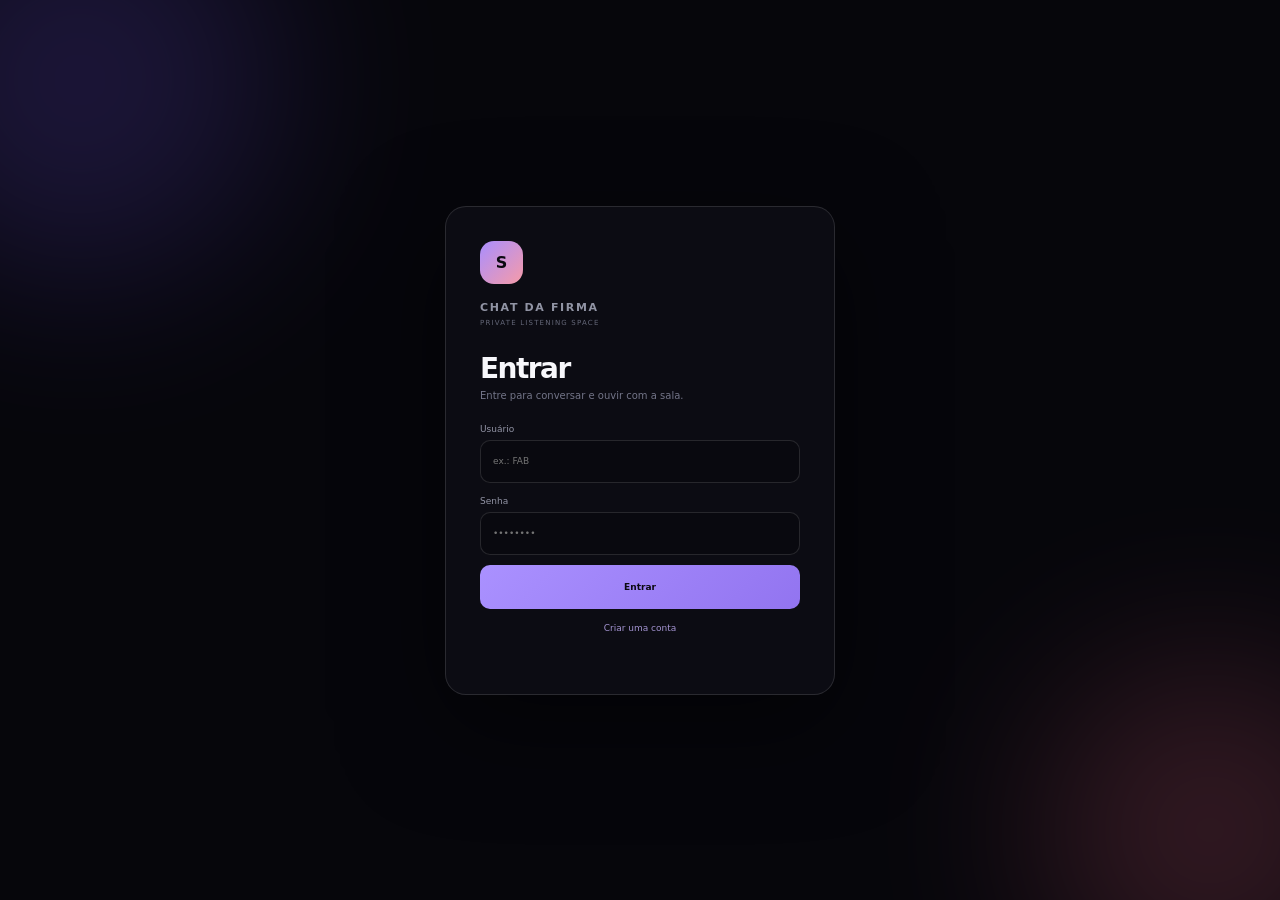
<file: public/index.html>
<!doctype html>
<html lang="pt-BR">
<head>
  <meta charset="UTF-8">
  <meta name="viewport" content="width=device-width, initial-scale=1.0">
  <meta name="theme-color" content="#08090d">
  <title>Nova guia</title>
  <link rel="stylesheet" href="style.css">
</head>
<body>
  <div id="toast-stack" class="toast-stack"></div>

  <div id="auth" class="auth-screen">
    <div class="auth-glow glow-a"></div><div class="auth-glow glow-b"></div>
    <div class="auth-card">
      <div class="logo-mark">S</div>
      <div class="brand"><span id="auth-site-name">CHAT DA FIRMA</span></div>
      <div class="auth-kicker">PRIVATE LISTENING SPACE</div>
      <h1 id="auth-title">Entrar</h1>
      <p id="auth-subtitle">Entre para conversar e ouvir música com a sala.</p>
      <label>Usuário<input id="auth-user" autocomplete="username" maxlength="30" placeholder="ex.: FAB"></label>
      <label>Senha<input id="auth-pass" type="password" autocomplete="current-password" maxlength="120" placeholder="••••••••"></label>
      <button id="auth-submit" class="primary big">Entrar</button>
      <button id="auth-toggle" class="text-button">Criar uma conta</button>
      <div id="auth-error" class="form-error"></div>
    </div>
  </div>

  <div id="room-modal" class="overlay hidden"><div class="modal">
    <button class="modal-close" id="room-close" aria-label="Fechar">×</button>
    <div class="kicker">NOVO ESPAÇO</div><h2>Criar sala</h2><p>Um lugar separado para conversar e ouvir junto.</p>
    <label>Nome da sala<input id="room-name" maxlength="30" placeholder="after-hours"></label>
    <div class="field-label">Cor da sala</div>
    <div id="accent-picker" class="accent-picker"></div>
    <label class="check-row"><input id="room-private" type="checkbox"><span></span> Sala protegida por senha</label>
    <label id="room-pass-wrap" class="hidden">Senha<input id="room-pass" type="password" maxlength="80" placeholder="mínimo 4 caracteres"></label>
    <div class="modal-actions"><button id="room-create" class="primary">Criar sala</button></div>
    <div id="room-error" class="form-error"></div>
  </div></div>

  <div id="password-modal" class="overlay hidden"><div class="modal small-modal">
    <button class="modal-close" id="password-close" aria-label="Fechar">×</button>
    <div class="modal-icon lock-icon">●</div><div class="kicker">SALA PRIVADA</div><h2>Acesso restrito</h2><p>Essa sala exige uma senha.</p>
    <label>Senha<input id="room-enter-pass" type="password" maxlength="80"></label>
    <div class="modal-actions"><button id="password-enter" class="primary">Entrar na sala</button></div>
    <div id="password-error" class="form-error"></div>
  </div></div>

  <div id="music-modal" class="overlay hidden"><div class="modal music-modal">
    <button class="modal-close" id="music-close" aria-label="Fechar">×</button>
    <div class="kicker">COLOCAR NA FILA</div><h2>Adicionar música</h2><p>A próxima faixa entra na programação coletiva.</p>
    <div class="search-row"><input id="music-search" placeholder="Artista, faixa ou álbum..." autocomplete="off"><button id="music-search-btn" class="primary">Buscar</button></div>
    <div class="playlist-manual-note">📀 A playlist não é atualizada automaticamente. Abra a playlist e use <strong>Atualizar playlist + fila</strong> quando quiser buscar novidades.</div><div id="music-status" class="subtle"></div><div id="music-results" class="music-results"></div>
  </div></div>

  <div id="gif-modal" class="overlay hidden"><div class="modal gif-modal">
    <button class="modal-close" id="gif-close" aria-label="Fechar">×</button>
    <div class="kicker">BIBLIOTECA DE GIFS</div><h2>Escolher GIF</h2><p>Pesquise e envie direto para a conversa.</p>
    <div class="search-row"><input id="gif-search" placeholder="Pesquisar GIF..." autocomplete="off"><button id="gif-search-btn" class="primary">Buscar</button></div>
    <div class="gif-categories" id="gif-categories">
      <button class="gif-cat" data-q="memes">😂 Memes</button><button class="gif-cat" data-q="risada">🤣 Risadas</button><button class="gif-cat" data-q="futebol">⚽ Futebol</button><button class="gif-cat" data-q="anime">⚡ Anime</button><button class="gif-cat" data-q="musica">🎧 Música</button>
    </div>
    <div id="gif-status" class="subtle"></div><div id="gif-grid" class="gif-grid"></div>
  </div></div>

  <div id="queue-modal" class="overlay hidden"><div class="modal queue-modal">
    <button class="modal-close" id="queue-close" aria-label="Fechar">×</button>
    <div class="kicker">PROGRAMAÇÃO</div><h2>Fila da sala</h2><p>O que vem depois da faixa atual.</p>
    <div class="queue-hint">Arraste uma faixa para mudar a ordem · clique para tocar agora</div><div id="queue-list" class="queue-list"></div>
  </div></div>
  <div id="playlist-modal" class="overlay hidden"><div class="modal playlist-modal">
    <button class="modal-close" id="playlist-close" aria-label="Fechar">×</button>
    <div id="playlist-picker" class="playlist-picker hidden"></div>
    <div class="kicker">BIBLIOTECA DA PLAYLIST</div><h2 id="playlist-modal-title">Playlist</h2><p>Escolha o que entra na fila ou toque uma faixa imediatamente.</p>
    <div class="playlist-modal-toolbar"><div class="playlist-manual-note"><strong>Atualização manual</strong><small>Busca as novidades da playlist e coloca as novas faixas na fila.</small></div><button id="playlist-refresh-now" class="primary">↻ Atualizar playlist + fila</button></div>
    <div id="playlist-library-status" class="subtle"></div><div id="playlist-library-list" class="playlist-library-list"></div>
    <div class="playlist-history-block"><div class="admin-section-title">🕘 Histórico desta playlist</div><div id="playlist-history-list" class="playlist-library-list"></div></div>
  </div></div>

  <div id="settings-modal" class="overlay hidden"><div class="modal settings-modal">
    <button class="modal-close" id="settings-close" aria-label="Fechar">×</button>
    <div class="kicker">PREFERÊNCIAS</div><h2>Ajustes</h2><p>Personalize como você aparece e, se for administrador, o nome do site.</p>
    <label>Seu nome de exibição<input id="display-name-input" maxlength="30" placeholder="Como os outros verão você"></label>
    <div class="settings-note">Seu usuário de login continua o mesmo. Apenas o nome mostrado no chat muda.</div>
    <div id="site-settings-wrap" class="hidden">
      <div class="settings-divider"></div>
      <div class="field-label">Identidade do site</div>
      <label>Nome do site<input id="site-name-input" maxlength="40" placeholder="Chat da Firma"></label>
      <div class="settings-note">Esse nome aparece dentro do aplicativo. A guia do navegador continuará como <strong>Nova guia</strong>.</div>
    </div>
    <div class="modal-actions"><button id="settings-save" class="primary">Salvar alterações</button></div>
    <div id="settings-error" class="form-error"></div>
  </div></div>

  <div id="admin-modal" class="overlay hidden"><div class="modal admin-modal">
    <button class="modal-close" id="admin-close" aria-label="Fechar">×</button>
    <div class="kicker">ADMIN / FAB</div><h2>Controle da comunidade</h2><p>Gerencie salas e histórico do servidor.</p>
    <div class="admin-danger"><div><strong>Limpar todas as conversas</strong><span>Remove o histórico de todas as salas.</span></div><button id="admin-clear-all" class="danger">Limpar tudo</button></div>
    <div class="admin-section-title">Salas</div><div id="admin-rooms" class="admin-rooms"></div>
  </div></div>

  <div id="recap-modal" class="overlay hidden"><div class="modal recap-modal">
    <button class="modal-close" id="recap-close" aria-label="Fechar">×</button>
    <div class="kicker">ÚLTIMOS 7 DIAS</div><h2>Recap da sala</h2><p>Um resumo leve do que mais tocou por aqui.</p>
    <div id="recap-content" class="recap-content"></div>
  </div></div>

  <div id="app" class="app hidden">
    <aside class="sidebar">
      <div class="sidebar-head"><div class="brand-mini"><span class="brand-square" id="brand-mark">C</span><div><strong id="site-name">Chat da Firma</strong><small>conversa + música</small></div></div><button id="mobile-menu" class="icon-button" aria-label="Abrir menu">☰</button></div>
      <div class="profile-card"><div id="user-avatar" class="avatar"></div><div class="profile-copy"><strong id="user-name">—</strong><span><i></i><em id="user-role">online</em></span></div><button id="logout" class="logout">Sair</button></div>
      <div class="side-label"><span>SEUS ESPAÇOS</span><button id="new-room" class="plus-button" title="Nova sala" aria-label="Nova sala">+</button></div>
      <nav id="rooms" class="rooms"></nav>
      <button id="settings-open" class="settings-button"><span class="settings-label">Ajustes</span><span id="settings-icon"></span></button><button id="admin-open" class="admin-button hidden">Administração <span>FAB</span></button>
      <div class="sidebar-bottom"><span>Cloud radio</span><span class="live-pill"><i></i> LIVE</span></div>
    </aside>

    <main class="main">
      <header class="topbar">
        <div class="room-heading"><div id="room-badge" class="room-badge">G</div><div><div id="current-room" class="room-name">geral</div><div id="presence" class="room-presence">conectando...</div></div></div>
        <div class="top-actions"><button id="clear-room" class="top-action hidden">Limpar chat</button><button id="open-playlists" class="top-action">📀 Playlists</button><button id="open-search-top" class="top-search"><span>⌕</span> Adicionar música <kbd>Ctrl K</kbd></button></div>
      </header>
      <section id="messages" class="messages" aria-live="polite"></section>
      <button id="chat-scroll-bottom" class="chat-scroll-bottom hidden" type="button" aria-label="Ir para as mensagens mais recentes">
        <span>Novas mensagens</span>
        <span aria-hidden="true">↓</span>
      </button>
      <footer class="composer" id="composer">
        <input id="image-input" type="file" accept="image/*" hidden>
        <button id="image-button" class="composer-tool" title="Enviar imagem" aria-label="Enviar imagem"><span>⌁</span></button>
        <button id="gif-button" class="composer-tool" title="Buscar GIFs" aria-label="Buscar GIFs"><span>GIF</span></button>
        <button id="open-music" class="composer-tool" title="Adicionar música" aria-label="Adicionar música"><span>♫</span></button>
        <div class="composer-box" id="composer-box"><div id="media-preview" class="media-preview hidden"></div><textarea id="message-input" rows="1" placeholder="Escreva algo para a sala..."></textarea><span>Enter envia · Shift + Enter quebra linha · cole ou arraste uma imagem</span></div><button id="send" class="send"><span>Enviar</span></button>
      </footer>
    </main>

    <aside class="radio">
      <div class="radio-head"><div><div class="kicker">LIVE ROOM</div><h3>Rádio da sala</h3></div><div class="radio-head-actions"><button id="radio-recommend" class="ghost" title="Recomendações automáticas">✦ Recomendações</button><button id="open-recap" class="ghost" title="Recap semanal">↗ Recap</button><button id="open-queue" class="ghost"><span id="queue-icon"></span> Fila <span id="queue-count">0</span></button></div></div>
      <div id="cover" class="cover"><div class="cover-letter">S</div><div class="cover-shine"></div></div>
      <div class="track-meta"><h2 id="track-title">Nenhuma música</h2><p id="track-channel">Adicione uma faixa para começar</p></div>
      <div class="progress"><div id="progress-bar"></div></div><div class="time-row"><span id="time-current">0:00</span><span id="time-total">0:00</span></div>
      <div class="player-controls"><button id="previous-placeholder" class="round-control" disabled>↶</button><button id="play-pause" class="play-control" disabled aria-label="Reproduzir ou pausar"><span id="play-icon">▶</span></button><button id="next-track" class="round-control" disabled aria-label="Próxima música">↷</button></div>
      <button id="sound" class="sound-button" title="Ativar ou desativar sons"></button>
      <div class="up-next"><div class="up-next-head"><span>PRÓXIMAS</span><button id="open-queue-2">Ver fila</button></div><div id="mini-queue"></div></div>
      <div class="radio-footer"><span><i></i> sincronizado</span><span id="sync-label">—</span></div>
    </aside>
  </div>

  <div id="youtube-player"></div>
  <script src="https://www.youtube.com/iframe_api"></script>
  <script src="app.js"></script>
</body>
</html>
</file>
<file: public/style.css>
:root{
  --bg:#07070c;--bg2:#0b0b12;--panel:rgba(17,17,27,.84);--panel-solid:#11111b;--panel-soft:#151522;
  --line:rgba(255,255,255,.075);--line-strong:rgba(255,255,255,.12);--text:#f7f7fb;--muted:#8c8da0;--dim:#5e6071;
  --accent:#9b7cff;--accent-soft:#c9bdff;--green:#55e39b;--red:#ff6f87;--shadow:0 30px 100px rgba(0,0,0,.52);
  font-family:Inter,ui-sans-serif,system-ui,-apple-system,BlinkMacSystemFont,"Segoe UI",sans-serif;
}
*{box-sizing:border-box}html,body{height:100%;margin:0}body{background:var(--bg);color:var(--text);overflow:hidden}button,input,textarea{font:inherit}button{border:0;color:inherit;cursor:pointer}button:disabled{opacity:.42;cursor:not-allowed}.hidden{display:none!important}.svg-icon{display:inline-block;vertical-align:middle;flex:0 0 auto}
body:before{content:"";position:fixed;inset:0;pointer-events:none;background:radial-gradient(900px 500px at 58% -10%,rgba(155,124,255,.12),transparent 60%),radial-gradient(700px 500px at 95% 100%,rgba(103,214,208,.045),transparent 60%);z-index:-1}
.app{height:100vh;display:grid;grid-template-columns:252px minmax(0,1fr) 356px;background:linear-gradient(180deg,#08080e,#06060a)}
.sidebar{display:flex;flex-direction:column;border-right:1px solid var(--line);background:rgba(11,11,18,.82);backdrop-filter:blur(24px);padding:16px 13px;min-width:0}.sidebar-head{display:flex;align-items:center;justify-content:space-between;padding:3px 5px 17px}.brand-mini{display:flex;align-items:center;gap:10px}.brand-square{display:grid;place-items:center;width:32px;height:32px;border:1px solid rgba(255,255,255,.1);border-radius:10px;background:linear-gradient(135deg,#18152a,#11111a);color:#d7d0ff;font-size:12px;font-weight:900;box-shadow:0 8px 28px rgba(155,124,255,.12)}.brand-mini strong{display:block;font-size:12px;letter-spacing:-.02em}.brand-mini small{display:block;color:var(--dim);font-size:9px;letter-spacing:.09em;text-transform:uppercase;margin-top:3px}.icon-button{display:none;background:#14141f;border:1px solid var(--line-strong);border-radius:10px;width:34px;height:34px}
.profile-card{display:flex;align-items:center;gap:10px;padding:11px;background:linear-gradient(145deg,rgba(155,124,255,.1),rgba(255,255,255,.025));border:1px solid var(--line);border-radius:15px}.avatar,.message-avatar{background:linear-gradient(135deg,#a88cff,#ff9baa);display:grid;place-items:center;color:#100d16;font-weight:900}.avatar{width:36px;height:36px;border-radius:12px;font-size:10px}.profile-copy{min-width:0;flex:1}.profile-copy strong{display:block;font-size:11px;white-space:nowrap;overflow:hidden;text-overflow:ellipsis}.profile-copy span{display:flex;gap:5px;align-items:center;margin-top:3px}.profile-copy i,.live-pill i,.radio-footer i{width:6px;height:6px;border-radius:50%;background:var(--green);display:inline-block;box-shadow:0 0 12px rgba(85,227,155,.75)}.profile-copy em{font-style:normal;font-size:9px;color:#69dca5}.logout{background:none;color:#6f7182;font-size:9px}.logout:hover{color:#fff}
.side-label{display:flex;align-items:center;justify-content:space-between;margin:23px 7px 8px;color:#65677a;font-size:8px;font-weight:800;letter-spacing:.15em}.plus-button{width:25px;height:25px;display:grid;place-items:center;background:#151522;border:1px solid var(--line-strong);border-radius:8px;color:#bdb6d9}.plus-button:hover{background:#1b1929;border-color:rgba(155,124,255,.35)}.rooms{display:flex;flex-direction:column;gap:3px;overflow:auto;padding-right:2px}.room-item{display:flex;align-items:center;gap:9px;width:100%;padding:8px 9px;border-radius:10px;color:#818396;background:transparent;text-align:left;font-size:11px;transition:.16s}.room-item:hover{background:rgba(255,255,255,.035);color:#e7e7ee}.room-item.active{background:linear-gradient(90deg,rgba(155,124,255,.18),rgba(155,124,255,.055));color:#fff;box-shadow:inset 2px 0 0 var(--accent)}.room-dot{width:25px;height:25px;border-radius:8px;display:grid;place-items:center;background:color-mix(in srgb,var(--room-color) 11%,#11111a);border:1px solid color-mix(in srgb,var(--room-color) 30%,transparent);color:var(--room-color);font-size:9px;font-weight:900}.room-lock{margin-left:auto;color:#737588;display:flex}.admin-button,.settings-button{width:100%;display:flex;align-items:center;justify-content:space-between;margin-top:8px;padding:10px 11px;border-radius:10px;font-size:9px;font-weight:750;text-align:left}.settings-button{background:#11111b;border:1px solid var(--line);color:#aeb0c0}.settings-button:hover{background:#181825;color:#f0f0f5;border-color:var(--line-strong)}.settings-button #settings-icon{display:flex;color:#77798a}.admin-button{background:#171219;border:1px solid #34222b;color:#f0cdd5}.admin-button span{font-size:8px;color:#a0808b}.sidebar-bottom{margin-top:auto;padding:13px 8px 2px;color:#595b6c;font-size:8px;display:flex;justify-content:space-between;align-items:center}.live-pill{font-size:8px;color:#65dca3;display:flex;gap:5px;align-items:center}
.main{min-width:0;min-height:0;display:flex;flex-direction:column;position:relative;overflow:hidden;background:rgba(4,4,8,.52)}.topbar{height:70px;display:flex;align-items:center;justify-content:space-between;padding:0 20px;border-bottom:1px solid var(--line);background:rgba(8,8,13,.7);backdrop-filter:blur(20px)}.room-heading{display:flex;align-items:center;gap:11px}.room-badge{width:35px;height:35px;border-radius:11px;background:#13131e;border:1px solid var(--line-strong);display:grid;place-items:center;font-weight:900;font-size:11px}.room-name{font-size:13px;font-weight:750}.room-presence{font-size:9px;color:#666879;margin-top:3px}.top-actions{display:flex;gap:7px;align-items:center}.top-action,.ghost,.top-search{background:rgba(20,20,31,.78);border:1px solid var(--line);border-radius:10px;color:#9b9dad;font-size:9px;padding:9px 11px}.top-action:hover,.ghost:hover,.top-search:hover{background:#191925;border-color:var(--line-strong);color:#e7e7ee}.top-search{display:flex;gap:7px;align-items:center}.top-search span{font-size:14px;color:#b9aaff}.top-search kbd{font-size:8px;color:#626477;background:#0c0c13;border:1px solid var(--line);border-radius:5px;padding:2px 5px}
.messages{flex:1 1 auto;min-height:0;min-width:0;overflow-y:auto;overflow-x:hidden;padding:25px 30px 22px;scroll-behavior:smooth;overscroll-behavior:contain;scrollbar-gutter:stable}.messages:empty:before{content:"Comece a conversa";display:grid;place-items:center;height:100%;color:#20212d;font-size:21px;font-weight:800;letter-spacing:-.04em}.message-row{display:flex;gap:9px;margin:0 0 17px;max-width:74%;animation:messageIn .18s ease}.message-row.mine{margin-left:auto;flex-direction:row-reverse}.message-avatar{width:31px;height:31px;flex:0 0 31px;border-radius:10px;font-size:8px}.message-content{min-width:0}.message-head{display:flex;align-items:center;gap:7px;margin:0 0 5px}.mine .message-head{justify-content:flex-end}.message-name{font-size:9px;font-weight:800;color:#b7bac8}.mine .message-name{color:#cfc6ff}.message-time{font-size:8px;color:#505263}.bubble{display:inline-block;padding:10px 12px;border-radius:13px 13px 13px 4px;background:linear-gradient(145deg,#13131e,#101019);border:1px solid var(--line);color:#e9e9ef;font-size:11px;line-height:1.5;white-space:pre-wrap;word-break:break-word;box-shadow:0 8px 24px rgba(0,0,0,.12)}.mine .bubble{border-radius:13px 13px 4px 13px;background:linear-gradient(145deg,#251d40,#1c172f);border-color:rgba(155,124,255,.2)}.reactions{display:flex;gap:4px;margin-top:5px}.reaction{background:rgba(15,15,23,.9);border:1px solid var(--line);border-radius:999px;padding:4px 7px;font-size:11px;color:#858797;line-height:1}.reaction:hover{transform:translateY(-1px);border-color:rgba(155,124,255,.4);background:#1a1825;color:#fff}.system-message{text-align:center;color:#55586a;font-size:8px;margin:18px 0}.chat-scroll-bottom{position:absolute;right:22px;bottom:88px;z-index:8;display:flex;align-items:center;gap:8px;padding:8px 11px;border-radius:999px;background:rgba(25,22,40,.96);border:1px solid rgba(155,124,255,.42);box-shadow:0 12px 35px rgba(0,0,0,.35),0 0 0 3px rgba(155,124,255,.06);color:#ddd6ff;font-size:9px;font-weight:750;backdrop-filter:blur(14px);cursor:pointer;transition:.16s}.chat-scroll-bottom:hover{transform:translateY(-1px);background:#2a2341;border-color:rgba(155,124,255,.65)}.chat-scroll-bottom span:last-child{font-size:13px;line-height:1;color:#bcaeff}
.composer{flex:0 0 auto;position:relative;z-index:5;padding:11px 17px 15px;border-top:1px solid var(--line);display:flex;gap:8px;align-items:flex-end;background:rgba(8,8,13,.86);backdrop-filter:blur(18px)}.composer-tool{width:42px;height:42px;border-radius:12px;background:#12121d;border:1px solid var(--line);color:#b7a9ff;font-size:19px}.composer-tool:hover{background:#1a1727;border-color:rgba(155,124,255,.35)}.composer-box{flex:1;position:relative;background:#10101a;border:1px solid var(--line-strong);border-radius:12px;min-height:42px;transition:.15s}.composer-box:focus-within{border-color:rgba(155,124,255,.55);box-shadow:0 0 0 3px rgba(155,124,255,.06)}.composer-box textarea{width:100%;resize:none;min-height:40px;max-height:130px;padding:11px 12px 18px;background:transparent;color:#f1f1f5;outline:0;border:0;font-size:11px}.composer-box textarea::placeholder{color:#5f6171}.composer-box span{position:absolute;right:10px;bottom:3px;font-size:7px;color:#454758}.send{height:42px;padding:0 17px;border-radius:12px;background:linear-gradient(135deg,#aa91ff,#916ff2);color:#0d0b13;font-size:10px;font-weight:850;box-shadow:0 10px 30px rgba(155,124,255,.18)}.send:hover{filter:brightness(1.08)}
.radio{border-left:1px solid var(--line);background:linear-gradient(180deg,rgba(13,13,20,.9),rgba(8,8,13,.96));padding:18px;display:flex;flex-direction:column;min-width:0}.radio-head{display:flex;justify-content:space-between;align-items:flex-start;margin-bottom:14px}.kicker{font-size:7px;letter-spacing:.17em;font-weight:850;color:#686a7d}.radio h3{font-size:14px;margin:3px 0 0}.ghost{font-size:8px;display:flex;align-items:center;gap:4px}.ghost span:last-child{color:#bcaeff;margin-left:1px}.cover{height:250px;border-radius:16px;overflow:hidden;position:relative;background:radial-gradient(circle at 25% 20%,rgba(196,181,253,.8),transparent 23%),linear-gradient(145deg,#201b36,#090b11 58%,#171326);border:1px solid var(--line-strong);display:grid;place-items:center;box-shadow:0 25px 65px rgba(0,0,0,.4)}.cover img{width:100%;height:100%;object-fit:cover;display:block}.cover:after{content:"";position:absolute;inset:0;background:linear-gradient(180deg,transparent 45%,rgba(0,0,0,.68));pointer-events:none}.cover-letter{font-size:70px;font-weight:900;color:rgba(255,255,255,.08)}.cover-shine{position:absolute;width:220px;height:220px;border-radius:50%;border:1px solid rgba(255,255,255,.08);transform:translate(20px,-10px)}.track-meta{padding:17px 1px 8px}.track-meta h2{font-size:15px;line-height:1.3;margin:0;white-space:nowrap;overflow:hidden;text-overflow:ellipsis}.track-meta p{font-size:9px;color:#707284;margin:5px 0 0;white-space:nowrap;overflow:hidden;text-overflow:ellipsis}.progress{height:4px;border-radius:99px;background:#1a1a25;overflow:hidden;margin-top:10px}.progress div{height:100%;width:0;background:linear-gradient(90deg,#8f76ef,#c5b5ff);border-radius:inherit;transition:width .25s linear}.time-row{display:flex;justify-content:space-between;color:#555769;font-size:8px;margin-top:5px}.player-controls{display:flex;align-items:center;justify-content:center;gap:13px;margin:15px 0}.round-control,.play-control{display:grid;place-items:center;border-radius:50%;background:#151520;border:1px solid var(--line-strong);color:#b7b9c7}.round-control{width:35px;height:35px;font-size:14px}.play-control{width:49px;height:49px;background:linear-gradient(135deg,#b19aff,#9273f0);border-color:transparent;color:#0d0b13;box-shadow:0 10px 34px rgba(155,124,255,.22)}.sound-button{height:34px;display:flex;align-items:center;justify-content:center;gap:7px;border-radius:10px;background:#17152a;border:1px solid #3b315c;color:#cfc5ff;font-size:9px}.sound-button:hover{background:#1c1931}.sound-button.muted{color:#858799;background:#13131b;border-color:var(--line)}.up-next{margin-top:18px;border-top:1px solid var(--line);padding-top:15px;min-height:0;display:flex;flex-direction:column}.up-next-head{display:flex;justify-content:space-between;align-items:center;font-size:7px;font-weight:850;letter-spacing:.13em;color:#66697a}.up-next-head button{background:none;color:#9f91c9;font-size:8px}.mini-item{display:flex;gap:8px;align-items:center;padding:9px 0;border-bottom:1px solid rgba(255,255,255,.04)}.mini-item img{width:35px;height:35px;border-radius:8px;object-fit:cover}.mini-info{min-width:0}.mini-info strong{display:block;font-size:9px;white-space:nowrap;overflow:hidden;text-overflow:ellipsis}.mini-info span{display:block;color:#626475;font-size:7px;margin-top:2px;white-space:nowrap;overflow:hidden;text-overflow:ellipsis}.queue-empty{padding:18px 0;color:#505263;font-size:8px}.radio-footer{margin-top:auto;padding-top:14px;display:flex;justify-content:space-between;font-size:7px;color:#555768}.radio-footer span:first-child{display:flex;align-items:center;gap:5px}
.overlay{position:fixed;inset:0;background:rgba(3,3,7,.78);backdrop-filter:blur(14px);display:grid;place-items:center;z-index:50;padding:20px}.modal{width:min(560px,100%);max-height:90vh;overflow:auto;background:linear-gradient(145deg,#11111b,#0d0d15);border:1px solid var(--line-strong);border-radius:20px;padding:26px;box-shadow:var(--shadow);position:relative}.modal h2{font-size:22px;letter-spacing:-.05em;margin:6px 0}.modal p{font-size:10px;color:#737588;margin:0 0 20px;line-height:1.55}.modal-close{position:absolute;right:17px;top:15px;display:grid;place-items:center;background:#161621;border:1px solid var(--line);width:30px;height:30px;border-radius:9px;color:#7e8091;font-size:18px}.modal-close:hover{color:#fff;background:#1d1d2a}.modal label{display:block;font-size:9px;color:#9294a4;margin:14px 0}.modal input{width:100%;height:42px;margin-top:7px;background:#09090f;border:1px solid var(--line-strong);border-radius:10px;color:#f2f2f7;padding:0 12px;outline:0}.modal input:focus{border-color:rgba(155,124,255,.65);box-shadow:0 0 0 3px rgba(155,124,255,.07)}.primary{background:linear-gradient(135deg,#aa91ff,#9274f0);color:#0c0a12;border-radius:10px;padding:11px 15px;font-size:9px;font-weight:850}.primary:hover{filter:brightness(1.07)}.primary.big{width:100%;height:44px;margin-top:10px}.text-button{display:block;background:none;color:#a494d2;font-size:9px;margin:13px auto 0}.form-error{min-height:16px;color:#ff8d9d;font-size:8px;margin-top:10px}.modal-actions{display:flex;justify-content:flex-end;margin-top:20px}.accent-picker{display:flex;gap:8px}.accent{width:29px;height:29px;border-radius:50%;border:2px solid transparent}.accent.selected{border-color:#fff;box-shadow:0 0 0 3px rgba(255,255,255,.08)}.check-row{display:flex!important;align-items:center;gap:9px;color:#a9abb9!important}.check-row input{width:0;height:0;position:absolute;opacity:0}.check-row span{width:31px;height:17px;background:#222330;border-radius:999px;position:relative}.check-row span:after{content:"";position:absolute;width:13px;height:13px;left:2px;top:2px;border-radius:50%;background:#7d7f90;transition:.2s}.check-row input:checked+span{background:#5b4b85}.check-row input:checked+span:after{left:16px;background:#d1c6ff}.search-row{display:flex;gap:8px}.search-row input{margin:0}.subtle{min-height:18px;color:#67697a;font-size:8px;margin:12px 0}.music-results{display:flex;flex-direction:column;gap:5px}.music-result{display:grid;grid-template-columns:64px 1fr 28px;align-items:center;gap:10px;width:100%;padding:9px;border-radius:11px;border:1px solid transparent;background:transparent;text-align:left}.music-result:hover{background:#171721;border-color:var(--line)}.music-result img{width:64px;height:38px;object-fit:cover;border-radius:7px}.music-result strong{font-size:9px;display:block;white-space:nowrap;overflow:hidden;text-overflow:ellipsis}.music-result span{display:block;color:#66697a;font-size:8px;margin-top:3px}.music-result .result-add{display:grid;place-items:center;color:#8f80c4}.queue-list{display:flex;flex-direction:column;gap:6px}.queue-row{display:grid;grid-template-columns:24px 56px 1fr;gap:10px;align-items:center;padding:8px;border:1px solid var(--line);border-radius:11px}.queue-row img{width:56px;height:36px;border-radius:7px;object-fit:cover}.queue-row b{font-size:8px;color:#56586a}.queue-row strong{font-size:9px;white-space:nowrap;overflow:hidden;text-overflow:ellipsis}.queue-row span{display:block;color:#606273;font-size:7px;margin-top:2px}
.auth-screen{position:fixed;inset:0;z-index:100;display:grid;place-items:center;background:#06060b;overflow:hidden}.auth-card{position:relative;width:min(390px,calc(100% - 32px));padding:34px;background:rgba(13,13,21,.93);border:1px solid var(--line-strong);border-radius:21px;box-shadow:var(--shadow);z-index:2}.logo-mark{width:43px;height:43px;border-radius:14px;background:linear-gradient(135deg,#a98eff,#f69ba8);display:grid;place-items:center;color:#0a0910;font-weight:900;margin-bottom:17px}.brand{font-size:11px;letter-spacing:.15em;font-weight:900}.brand span{color:#9194a4;font-weight:550}.auth-kicker{font-size:7px;letter-spacing:.17em;color:#646778;margin-top:5px}.auth-card h1{font-size:28px;letter-spacing:-.055em;margin:25px 0 5px}.auth-card>p{font-size:10px;color:#737588;margin:0 0 23px}.auth-card label{display:block;color:#9294a5;font-size:9px;margin-top:13px}.auth-card input{width:100%;height:43px;margin-top:6px;background:#09090f;border:1px solid var(--line-strong);border-radius:10px;color:#fff;padding:0 12px;outline:0}.auth-card input:focus{border-color:#665596}.auth-glow{position:absolute;border-radius:50%;filter:blur(90px);opacity:.18}.glow-a{width:400px;height:400px;background:#7c5cff;left:-120px;top:-120px}.glow-b{width:340px;height:340px;background:#ff718d;right:-100px;bottom:-100px}
.admin-danger{display:flex;align-items:center;justify-content:space-between;padding:14px;border:1px solid #3a2229;background:#161014;border-radius:12px;margin:18px 0}.admin-danger strong,.admin-danger span{display:block}.admin-danger strong{font-size:9px}.admin-danger span{font-size:8px;color:#747789;margin-top:3px}.danger{background:#51212b;color:#ffabb8;border:1px solid #71303c;border-radius:9px;padding:9px 12px;font-size:8px}.admin-section-title{font-size:7px;letter-spacing:.13em;color:#66697b;font-weight:850;margin:18px 0 8px}.admin-room{display:flex;align-items:center;gap:8px;padding:10px;border:1px solid var(--line);border-radius:11px;margin-bottom:6px}.admin-room-info{flex:1;min-width:0}.admin-room-info strong{font-size:9px}.admin-room-info span{display:block;color:#626475;font-size:7px;margin-top:2px}.admin-room button{display:flex;align-items:center;gap:4px;font-size:8px;padding:7px 8px;border-radius:8px;background:#171922;border:1px solid var(--line)}.admin-room button.delete{color:#ff9aaa;background:#1b1014;border-color:#43232d}.settings-modal{max-width:480px}.settings-note{font-size:8px;line-height:1.55;color:#687083;margin-top:8px}.settings-note strong{color:#a0a4b5}.settings-divider{height:1px;background:var(--line);margin:20px 0 16px}.settings-modal .field-label{margin-bottom:8px}.toast-stack{position:fixed;right:20px;top:20px;z-index:200;display:flex;flex-direction:column;gap:7px}.toast{display:flex;align-items:center;gap:8px;background:#15151f;border:1px solid var(--line-strong);box-shadow:var(--shadow);padding:10px 13px;border-radius:11px;font-size:9px;color:#e5e5eb;animation:toast .25s ease}.toast svg{color:#ad9bff}.toast.error{border-color:#542b36;color:#ffadb9}.toast.error svg{color:#ff8395}@keyframes toast{from{transform:translateY(-6px);opacity:0}to{transform:none;opacity:1}}@keyframes messageIn{from{transform:translateY(4px);opacity:0}to{transform:none;opacity:1}}#youtube-player{position:fixed;width:200px;height:200px;left:-240px;bottom:-240px;opacity:.01;pointer-events:none;border:0}
@media(max-width:1100px){.app{grid-template-columns:220px minmax(0,1fr)}.radio{position:fixed;right:0;top:0;bottom:0;width:340px;transform:translateX(100%);transition:.25s;z-index:30;box-shadow:var(--shadow)}body.radio-open .radio{transform:none}.top-search kbd{display:none}}
@media(max-width:760px){.chat-scroll-bottom{right:12px;bottom:68px}.app{grid-template-columns:1fr}.sidebar{position:fixed;left:0;top:0;bottom:0;width:270px;z-index:40;transform:translateX(-100%);transition:.25s;box-shadow:var(--shadow)}body.sidebar-open .sidebar{transform:none}.icon-button{display:grid;place-items:center}.messages{padding:18px 13px}.message-row{max-width:92%}.topbar{padding:0 12px}.top-action{display:none}.top-search{padding:9px}.composer{padding:8px}.composer-box span{display:none}.composer-tool{width:40px}.send{padding:0 13px}.radio{width:min(340px,92vw)}}

/* Correções do player/mixer e rolagem do chat */
.music-volume-mute{width:30px!important;height:30px!important;display:grid!important;place-items:center!important;flex:0 0 30px!important;padding:0!important;margin:0!important;border-radius:8px!important;background:transparent!important;border:1px solid transparent!important;color:#bdb5d5!important;box-shadow:none!important;appearance:none!important;-webkit-appearance:none!important;line-height:0!important}.music-volume-mute:hover{background:rgba(155,124,255,.10)!important;border-color:rgba(155,124,255,.22)!important;color:#fff!important}.music-volume-mute .svg-icon{display:block}.music-volume-mixer{width:100%;min-height:40px;display:flex;align-items:center;gap:9px;margin:0 0 8px;padding:5px 9px;border:1px solid var(--line);border-radius:11px;background:rgba(255,255,255,.035);box-sizing:border-box}.music-volume-slider{flex:1;min-width:0;width:auto!important;height:4px;accent-color:#9b7cff;cursor:pointer}.music-volume-value{min-width:36px;text-align:right;font-size:9px;font-variant-numeric:tabular-nums;color:#8e90a2}.radio .sound-button{width:100%;flex:0 0 34px}
/* Extensões da rádio/chat — preservam o layout base */
.radio-head-actions{display:flex;gap:5px;align-items:center;flex-wrap:wrap;justify-content:flex-end}.radio-head-actions .ghost{font-size:7px;padding:8px 8px}.radio-head-actions .ghost.active{color:#e8e0ff;border-color:rgba(155,124,255,.55);background:rgba(155,124,255,.13);box-shadow:0 0 20px rgba(155,124,255,.08)}
.cover.vinyl-mode{background:transparent;border:0;overflow:visible;box-shadow:none}.cover.vinyl-mode:after{display:none}.cover.vinyl-mode img{width:205px;height:205px;border-radius:50%;object-fit:cover;border:7px solid #111;box-shadow:0 22px 45px rgba(0,0,0,.55),0 0 0 1px rgba(255,255,255,.08);animation:vinylSpin 8s linear infinite}.cover.vinyl-mode:before{content:"";position:absolute;width:48px;height:48px;border-radius:50%;background:#0b0b10;border:1px solid rgba(255,255,255,.15);z-index:2;box-shadow:inset 0 0 0 8px rgba(255,255,255,.03)}.cover.vinyl-mode.paused img{animation-play-state:paused}@keyframes vinylSpin{to{transform:rotate(360deg)}}
.cover.cover-transition img{animation:coverFade .45s ease}@keyframes coverFade{0%{opacity:.15;transform:scale(.985)}100%{opacity:1;transform:scale(1)}}
body{--ambient:155,124,255}body:after{content:"";position:fixed;inset:0;pointer-events:none;background:radial-gradient(650px 380px at 88% 45%,rgba(var(--ambient),.10),transparent 68%);z-index:-1;transition:background .7s ease}
.composer.drag-active .composer-box{border-color:rgba(155,124,255,.75);box-shadow:0 0 0 4px rgba(155,124,255,.08),0 0 35px rgba(155,124,255,.12)}.media-preview{display:flex;align-items:center;gap:7px;padding:6px 8px 0}.media-preview img{width:44px;height:44px;object-fit:cover;border-radius:8px;border:1px solid var(--line-strong)}.media-preview button{background:rgba(255,255,255,.06);border:1px solid var(--line);border-radius:7px;width:24px;height:24px;color:#aaa}
.message-media{display:block;max-width:min(430px,100%);max-height:360px;border-radius:12px;margin-top:4px;border:1px solid var(--line);cursor:pointer}.music-message-card{display:flex;gap:10px;align-items:center;min-width:260px;max-width:390px;padding:9px;border:1px solid rgba(155,124,255,.18);background:linear-gradient(145deg,rgba(155,124,255,.10),rgba(255,255,255,.025));border-radius:13px}.music-message-card img{width:52px;height:52px;object-fit:cover;border-radius:9px}.music-message-card strong{display:block;font-size:10px;line-height:1.35}.music-message-card span{display:block;color:#77798a;font-size:8px;margin-top:3px}.music-message-card em{display:inline-block;color:#bcaeff;font-size:7px;font-style:normal;margin-top:5px;text-transform:uppercase;letter-spacing:.08em}
.gif-modal{max-width:700px}.gif-categories{display:flex;gap:6px;flex-wrap:wrap;margin:12px 0}.gif-cat{background:#11111b;border:1px solid var(--line);border-radius:999px;padding:7px 9px;font-size:8px;color:#9ea0af}.gif-cat:hover,.gif-cat.active{border-color:rgba(155,124,255,.45);background:rgba(155,124,255,.10);color:#fff}.gif-grid{display:grid;grid-template-columns:repeat(4,minmax(0,1fr));gap:7px;max-height:390px;overflow:auto;padding-right:2px}.gif-item{width:100%;aspect-ratio:1.2;object-fit:cover;border-radius:9px;border:1px solid var(--line);cursor:pointer;background:#0d0d14;transition:.15s}.gif-item:hover{transform:scale(1.025);border-color:rgba(155,124,255,.45)}.recap-content{display:grid;gap:10px}.recap-stat{padding:13px;border:1px solid var(--line);background:rgba(255,255,255,.025);border-radius:12px}.recap-stat strong{font-size:18px;display:block}.recap-stat span{font-size:8px;color:#77798a;text-transform:uppercase;letter-spacing:.08em}.recap-list{display:grid;gap:6px;margin-top:3px}.recap-row{display:flex;align-items:center;justify-content:space-between;padding:9px 10px;border-radius:9px;background:#10101a;border:1px solid var(--line);font-size:9px}.recap-row small{color:#8c8da0}.recap-empty{padding:22px;text-align:center;color:#6d6f80;font-size:9px}
@media(max-width:1050px){.app{grid-template-columns:220px minmax(0,1fr)}.radio{display:none}.gif-grid{grid-template-columns:repeat(3,minmax(0,1fr))}}@media(max-width:760px){.chat-scroll-bottom{right:12px;bottom:68px}.app{grid-template-columns:1fr}.sidebar{position:fixed;z-index:300;inset:0 auto 0 0;width:250px;transform:translateX(-102%);transition:.2s}.sidebar-open .sidebar{transform:translateX(0)}.icon-button{display:grid;place-items:center}.messages{padding:18px}.message-row{max-width:92%}.composer{padding:9px}.composer-tool{width:36px;height:36px}.send{height:36px;padding:0 12px}.gif-grid{grid-template-columns:repeat(2,minmax(0,1fr))}.radio-head-actions .ghost{font-size:6px}}

/* Resultados de playlists */
.music-section{display:flex;flex-direction:column;gap:5px;margin-top:14px}
.music-section:first-child{margin-top:4px}
.music-section-title{display:flex;align-items:center;gap:7px;padding:6px 4px 4px;color:#8f91a3;font-size:8px;font-weight:850;letter-spacing:.12em}
.music-section-title svg{color:#9b7cff}
.music-playlist-result{grid-template-columns:64px 1fr 34px}
.music-playlist-result img{height:46px}
.music-playlist-result strong{font-size:9px}
.music-playlist-result em{display:inline-flex;width:max-content;margin-top:5px;padding:2px 5px;border-radius:5px;background:rgba(155,124,255,.12);border:1px solid rgba(155,124,255,.2);color:#a895e7;font-size:6px;font-style:normal;font-weight:850;letter-spacing:.08em}
.playlist-play-icon{width:28px;height:28px;border-radius:50%;background:rgba(155,124,255,.12);border:1px solid rgba(155,124,255,.2);color:#a996ff!important}
.music-playlist-result:hover .playlist-play-icon{background:#9b7cff;color:#0c0a12!important}

.playlist-auto-option{display:flex;align-items:flex-start;gap:9px;margin:10px 0 5px;padding:10px 11px;border:1px solid rgba(155,124,255,.16);border-radius:11px;background:rgba(155,124,255,.045);cursor:pointer}.playlist-auto-option input{margin:2px 0 0;accent-color:#9b7cff}.playlist-auto-option span{display:flex;flex-direction:column;gap:3px}.playlist-auto-option strong{font-size:9px}.playlist-auto-option small{font-size:7px;color:#77798a;line-height:1.4}


/* Fila clicável */
.queue-row-playable, .mini-item-playable { cursor: pointer; }
.queue-row-playable { transition: transform .15s ease, background .15s ease; }
.queue-row-playable:hover { transform: translateY(-1px); }
.queue-play-btn { margin-left: auto; flex: 0 0 32px; width: 32px; height: 32px; border: 0; border-radius: 10px; display: grid; place-items: center; background: var(--accent, #7c3aed); color: #fff; cursor: pointer; }
.queue-play-btn svg { width: 14px; height: 14px; }
.mini-item-playable:hover { background: rgba(124,58,237,.10); }

/* Fila: reordenação por arrastar */
.queue-row-playable[draggable="true"] { cursor: grab; }
.queue-row-playable[draggable="true"]:active { cursor: grabbing; }
.queue-row.dragging { opacity: .45; transform: scale(.985); }
.queue-row.drag-over { border-color: rgba(155,124,255,.8); background: rgba(155,124,255,.08); box-shadow: 0 0 0 2px rgba(155,124,255,.08); }
.queue-row { grid-template-columns: 24px 56px minmax(0,1fr) 32px; }

/* Administração: usuários arrastáveis */
.admin-room-drop { transition: border-color .16s ease, background .16s ease, transform .16s ease; }
.admin-room-drop.drop-target { border-color: rgba(155,124,255,.8); background: rgba(155,124,255,.08); transform: translateY(-1px); }
.admin-users { display:flex; flex-direction:column; gap:6px; margin-top:8px; }
.admin-user-card { display:flex; align-items:center; gap:9px; padding:9px 10px; border:1px solid var(--line); border-radius:11px; background:#101018; cursor:grab; transition:opacity .15s, transform .15s, border-color .15s; }
.admin-user-card:hover { border-color:var(--line-strong); transform:translateY(-1px); }
.admin-user-card.dragging-user { opacity:.45; }
.admin-user-avatar { width:30px; height:30px; border-radius:9px; display:grid; place-items:center; background:#1b1730; color:#c9bdff; font-size:8px; font-weight:850; }
.admin-user-copy { min-width:0; flex:1; }
.admin-user-copy strong { display:block; font-size:9px; white-space:nowrap; overflow:hidden; text-overflow:ellipsis; }
.admin-user-copy small { display:block; color:#626475; font-size:7px; margin-top:2px; }
.drag-handle { color:#55586a; display:grid; place-items:center; }
.queue-hint { font-size:8px; color:#626475; margin:0 0 10px; padding:8px 10px; border:1px dashed var(--line); border-radius:9px; background:rgba(255,255,255,.015); }

/* Playlist library */
.playlist-modal{max-width:980px;width:min(96vw,980px);max-height:88vh;overflow:auto}
.playlist-modal-toolbar{display:flex;gap:12px;align-items:stretch;margin:18px 0}
.playlist-auto-option{flex:1;display:flex;gap:12px;align-items:center;padding:12px 14px;border:1px solid var(--border,#2a2740);border-radius:14px;background:rgba(255,255,255,.025)}
.playlist-auto-option input{accent-color:#9b7cff;width:17px;height:17px}
.playlist-auto-option span{display:flex;flex-direction:column;gap:3px}.playlist-auto-option small{opacity:.65;font-size:12px}
.playlist-library-list{display:flex;flex-direction:column;gap:7px;max-height:45vh;overflow:auto;padding-right:3px}
.playlist-library-row{display:grid;grid-template-columns:48px minmax(0,1fr) auto auto;gap:12px;align-items:center;padding:9px;border:1px solid rgba(255,255,255,.07);border-radius:14px;background:rgba(255,255,255,.025);transition:.16s ease}
.playlist-library-row:hover{background:rgba(255,255,255,.055);border-color:rgba(155,124,255,.28)}
.playlist-library-row img{width:48px;height:48px;object-fit:cover;border-radius:10px;background:#161421}
.playlist-library-info{min-width:0;display:flex;flex-direction:column;gap:3px}.playlist-library-info strong{white-space:nowrap;overflow:hidden;text-overflow:ellipsis}.playlist-library-info span{font-size:12px;opacity:.58;white-space:nowrap;overflow:hidden;text-overflow:ellipsis}
.playlist-track-status{font-size:10px;letter-spacing:.08em;opacity:.6;white-space:nowrap}.playlist-library-actions{display:flex;gap:6px}.playlist-library-actions button.small{padding:7px 10px;font-size:12px;display:inline-flex;align-items:center;gap:5px}.playlist-history-block{margin-top:24px}.history-row{grid-template-columns:48px minmax(0,1fr) auto}
@media(max-width:700px){.playlist-modal-toolbar{flex-direction:column}.playlist-library-row{grid-template-columns:42px minmax(0,1fr);}.playlist-library-row> .playlist-track-status{grid-column:2}.playlist-library-actions{grid-column:2}.playlist-library-row img{width:42px;height:42px}}

/* Acesso direto à biblioteca das playlists da sala */
.playlist-picker{display:flex;flex-direction:column;gap:8px;margin:0 0 16px;padding:10px;border:1px solid rgba(155,124,255,.18);border-radius:15px;background:rgba(155,124,255,.035)}
.playlist-picker-title{font-size:10px;letter-spacing:.12em;opacity:.55;margin:2px 3px 4px;font-weight:800}
.playlist-picker-row{display:flex;align-items:center;gap:10px;width:100%;padding:8px;border:1px solid rgba(255,255,255,.07);border-radius:12px;background:rgba(255,255,255,.025);color:inherit;text-align:left;cursor:pointer}
.playlist-picker-row:hover,.playlist-picker-row.active{background:rgba(155,124,255,.10);border-color:rgba(155,124,255,.35)}
.playlist-picker-row img{width:42px;height:42px;border-radius:9px;object-fit:cover;background:#14131d;flex:none}
.playlist-picker-info{min-width:0;display:flex;flex-direction:column;gap:3px}.playlist-picker-info strong{white-space:nowrap;overflow:hidden;text-overflow:ellipsis}.playlist-picker-info small{font-size:11px;opacity:.55}
.playlist-empty{padding:14px 6px;display:flex;flex-direction:column;gap:5px}.playlist-empty strong{font-size:13px}.playlist-empty span{font-size:11px;opacity:.55}
@media(max-width:900px){.top-actions .top-action{display:none}.top-actions #open-playlists{display:inline-flex}}
</file>
